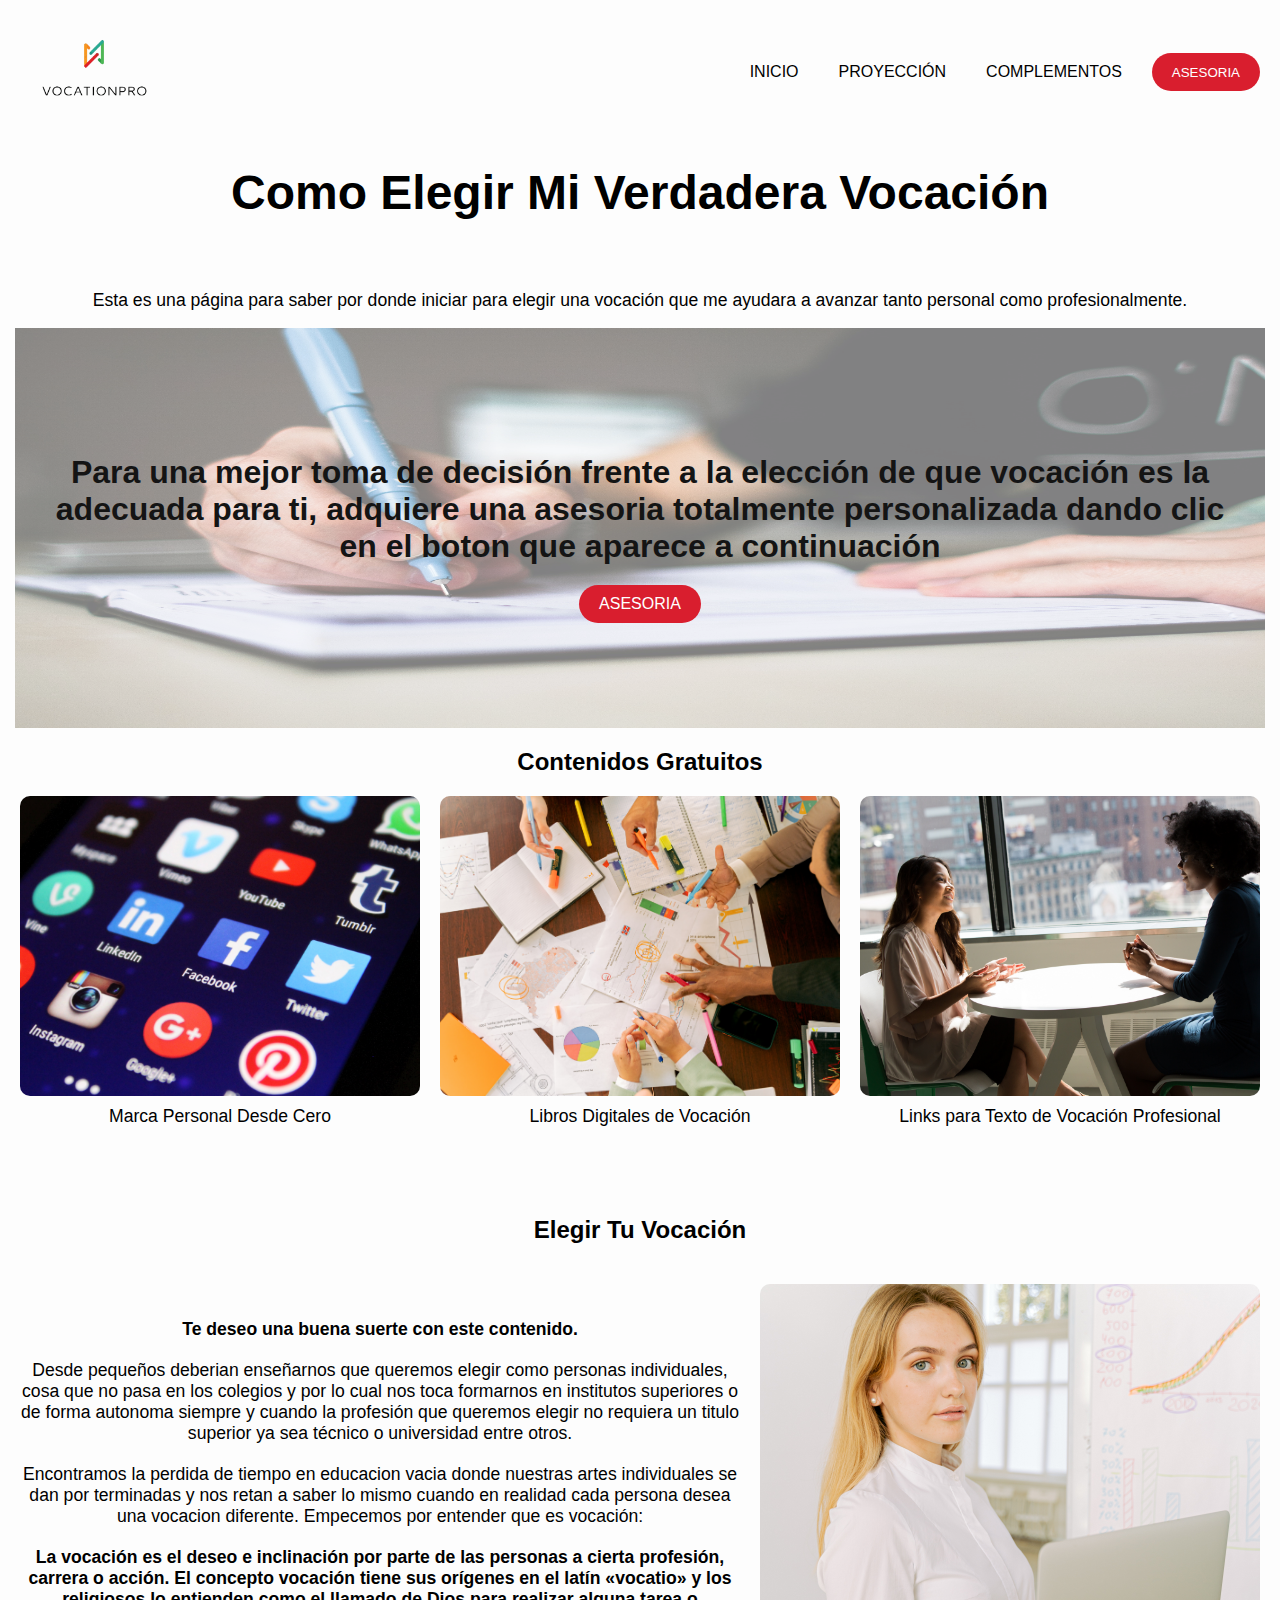
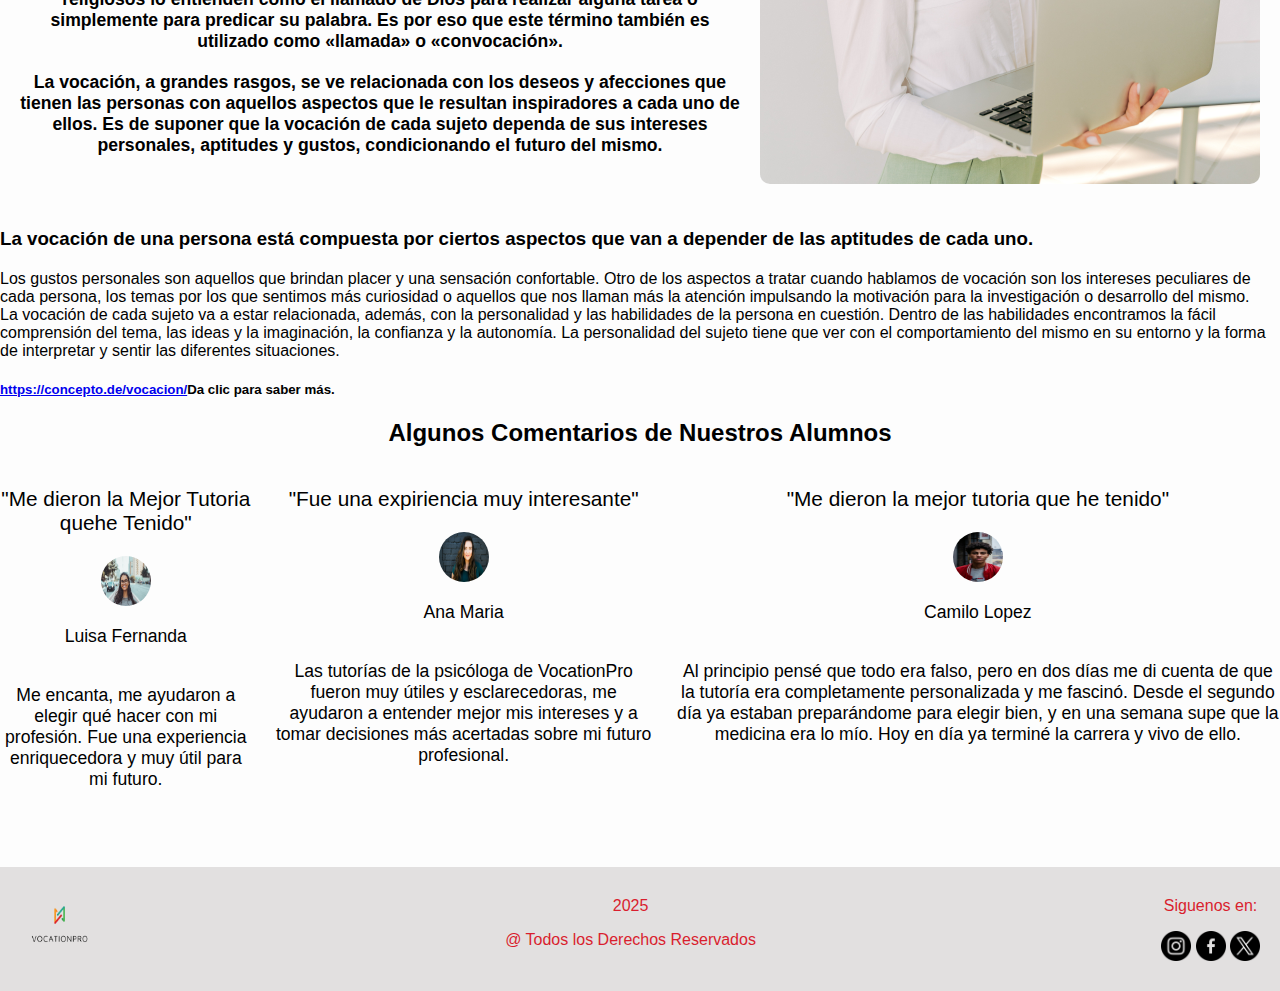
<file: Index.html>
<!DOCTYPE html>
<html lang="es">
<head>
    <meta charset="UTF-8">
    <meta name="viewport" content="width=device-width, initial-scale=1.0">
    <link rel="stylesheet" href="./css/index.css">
    <title>VocationPro</title>
</head>
    <body>
        <header class="menu">
            <img class="logo" src="./imagenes/LOGO (2).png" alt="Error 404, si no vez la imagen algo paso al momento de cargar la página" width="1000" height="400">
                <nav>
                    <a href="Index.html">INICIO</a>
                    <a href="Proyeccion.html">PROYECCIÓN</a>
                    <a href="Complementos.html">COMPLEMENTOS</a>
                    <button><a href="Asesoria.html">ASESORIA</a></button>
                </nav>
        </header>
        <article>
            <h1>Como Elegir Mi Verdadera Vocación</h1>
            <br>
            <p> Esta es una página para saber por donde iniciar para elegir una vocación que me ayudara a avanzar tanto personal como profesionalmente.</p>
                
            <div class="image-container">
                <img src="imagenes/imagen1.jpg" alt="Error 404, si no vez la imagen algo paso al momento de cargar la página" width="1000" height="400">
                <div class="overlay">
                    <p class="overlay-text">Para una mejor toma de decisión frente a la elección de que vocación es la adecuada para ti, adquiere una asesoria totalmente personalizada dando clic en el boton que aparece a continuación</p>
                    <button class="overlay-button">ASESORIA</button>
                </div>
            </div>

            <h2 class="subtitulo">Contenidos Gratuitos</h2>
            <div class="imagenes-direcionadas">
                <div>
                    <img src="imagenes/g4.jpg" alt="Error 404, si no vez la imagen algo paso al momento de cargar la página">
                    <p class="texto-imagen">Marca Personal Desde Cero
                    </p>
                </div>
                <div>
                    <img src="imagenes/g2.jpg" alt="Error 404, si no vez la imagen algo paso al momento de cargar la página">
                    <p class="texto-imagen">Libros Digitales de Vocación
                    </p>
                </div>
                <div>
                    <img src="imagenes/g3.jpg" alt="Error 404, si no vez la imagen algo paso al momento de cargar la página">
                    <p  class="texto-imagen">Links para Texto de Vocación Profesional
                    </p>
                </div>
            </div>

            
                <h2 class="subtitulo">Elegir Tu Vocación</h2>
                <div class="Texto-descriptivo">
                <div>
                    <p class="texto-negrilla">Te deseo una buena suerte con este contenido.
                    </p>
                    <p>Desde pequeños deberian enseñarnos que queremos elegir como personas individuales, cosa que no pasa en los colegios y por lo cual nos toca formarnos en institutos superiores o de forma autonoma siempre y cuando la profesión que queremos
                        elegir no requiera un titulo superior ya sea técnico o universidad entre otros.
                    </p>
                    <p> Encontramos la perdida de tiempo en educacion vacia donde nuestras artes individuales se dan por terminadas y nos retan a saber lo mismo cuando en realidad cada persona desea una vocacion diferente. Empecemos por entender que es vocación:
                    </p>
                    <p class="texto-negrilla" >La vocación es el deseo e inclinación por parte de las personas a cierta profesión, carrera o acción. El concepto vocación tiene sus orígenes en el latín «vocatio» y los religiosos lo entienden como el llamado de Dios para realizar alguna tarea o simplemente para predicar su palabra. Es por eso que este término también es utilizado como «llamada» o «convocación».
                    </p>
    
                    <p class="texto-negrilla" >La vocación, a grandes rasgos, se ve relacionada con los deseos y afecciones que tienen las personas con aquellos aspectos que le resultan inspiradores a cada uno de ellos. Es de suponer que la vocación de cada sujeto dependa de sus intereses personales, aptitudes y gustos, condicionando el futuro del mismo.
                    </p>
    
                </div>
                <div>
                    <img  src="imagenes/g1.jpg" alt="Error 404, si no vez la imagen algo paso al momento de cargar la página">
                </div>
            </div>
                <div>
                    <p>
                        <h3>La vocación de una persona está compuesta por ciertos aspectos que van a depender de las aptitudes de cada uno.
                        </h3>
                    </p>
                    <p>
                        <li>Los gustos personales son aquellos que brindan placer y una sensación confortable. Otro de los aspectos a tratar cuando hablamos de vocación son los intereses peculiares de cada persona, los temas por los que sentimos más curiosidad
                            o aquellos que nos llaman más la atención impulsando la motivación para la investigación o desarrollo del mismo.
                        </li>
                        <li>La vocación de cada sujeto va a estar relacionada, además, con la personalidad y las habilidades de la persona en cuestión. Dentro de las habilidades encontramos la fácil comprensión del tema, las ideas y la imaginación, la confianza
                            y la autonomía. La personalidad del sujeto tiene que ver con el comportamiento del mismo en su entorno y la forma de interpretar y sentir las diferentes situaciones.
                        </li>
                    </p>
                    <p>
                        <h5> <a href="https://concepto.de/vocacion/">https://concepto.de/vocacion/</a>Da clic para saber más.</h5>
                    </p>
                </div>
            
            <h2 class="subtitulo">Algunos Comentarios de Nuestros Alumnos</h2>
            <div class="comentarios-alumnos">
                <div class="mensaje">
                    <p class="subtitulo-comentario">"Me dieron la Mejor Tutoria quehe Tenido"</p>
                    <img class="foto-alumno"  src="imagenes/luisa.jpg" alt="Error 404, si no vez la imagen algo paso al momento de cargar la página">
                    <p class="nombre-persona">Luisa Fernanda</p>
                    <p class="comentario">Me encanta, me ayudaron a elegir qué hacer con mi profesión. Fue una experiencia enriquecedora y muy útil para mi futuro.</p>
                </div>
                <div class="mensaje">
                        <p class="subtitulo-comentario"> "Fue una expiriencia muy interesante"</p>
                        <img  class="foto-alumno" src="imagenes/ana.jpg" alt="Error 404, si no vez la imagen algo paso al momento de cargar la página">
                        <p class="nombre-persona">Ana Maria</p>
                        <p class="comentario">Las tutorías de la psicóloga de VocationPro fueron muy útiles y esclarecedoras, me ayudaron a entender mejor mis intereses y a tomar decisiones más acertadas sobre mi futuro profesional.</p>
                </div>
                <div class="mensaje">
                    <p class="subtitulo-comentario"> "Me dieron la mejor tutoria que he tenido"</p>
                    <img  class="foto-alumno" src="imagenes/chico.jpg" alt="Error 404, si no vez la imagen algo paso al momento de cargar la página">
                    <p class="nombre-persona">Camilo Lopez</p>
                    <p class="comentario">Al principio pensé que todo era falso, pero en dos días me di cuenta de que la tutoría era completamente personalizada y me fascinó. Desde el segundo día ya estaban preparándome para elegir bien, y en una semana supe que la medicina era lo mío. Hoy en día ya terminé la carrera y vivo de ello.</p>
                </div>
            </div>       
        </article>
        
        <footer>
            <div class="division-footer">
                <div >
                    <img class="logo-piepagina" src="./imagenes/LOGO (2).png" alt="Error 404, si no vez la imagen algo paso al momento de cargar la página" width="1000" height="400">
                </div>
                <div>
                    <p class="texto-footer">2025</p>
                    <p class="texto-footer">@ Todos los Derechos Reservados</p>
                </div>
                <div >
                    <p class="texto-footer">Siguenos en:</p>
                    <img  class="Redes-sociales" src="imagenes/instagram.png" alt="Error 404, si no vez la imagen algo paso al momento de cargar la página">
                    <a href="https://www.instagram.com/"></a>
                    <img class="Redes-sociales" src="imagenes/facebook.png" alt="Error 404, si no vez la imagen algo paso al momento de cargar la página">
                    <a href="https://www.facebook.com/?locale=es_LA"></a>
                    <img  class="Redes-sociales" src="imagenes/x.png" alt="Error 404, si no vez la imagen algo paso al momento de cargar la página">
                    <a href="Chttps://www.x.com/"></a>
                </div>
            </div>
        </footer>

    </body>

</html>
</file>
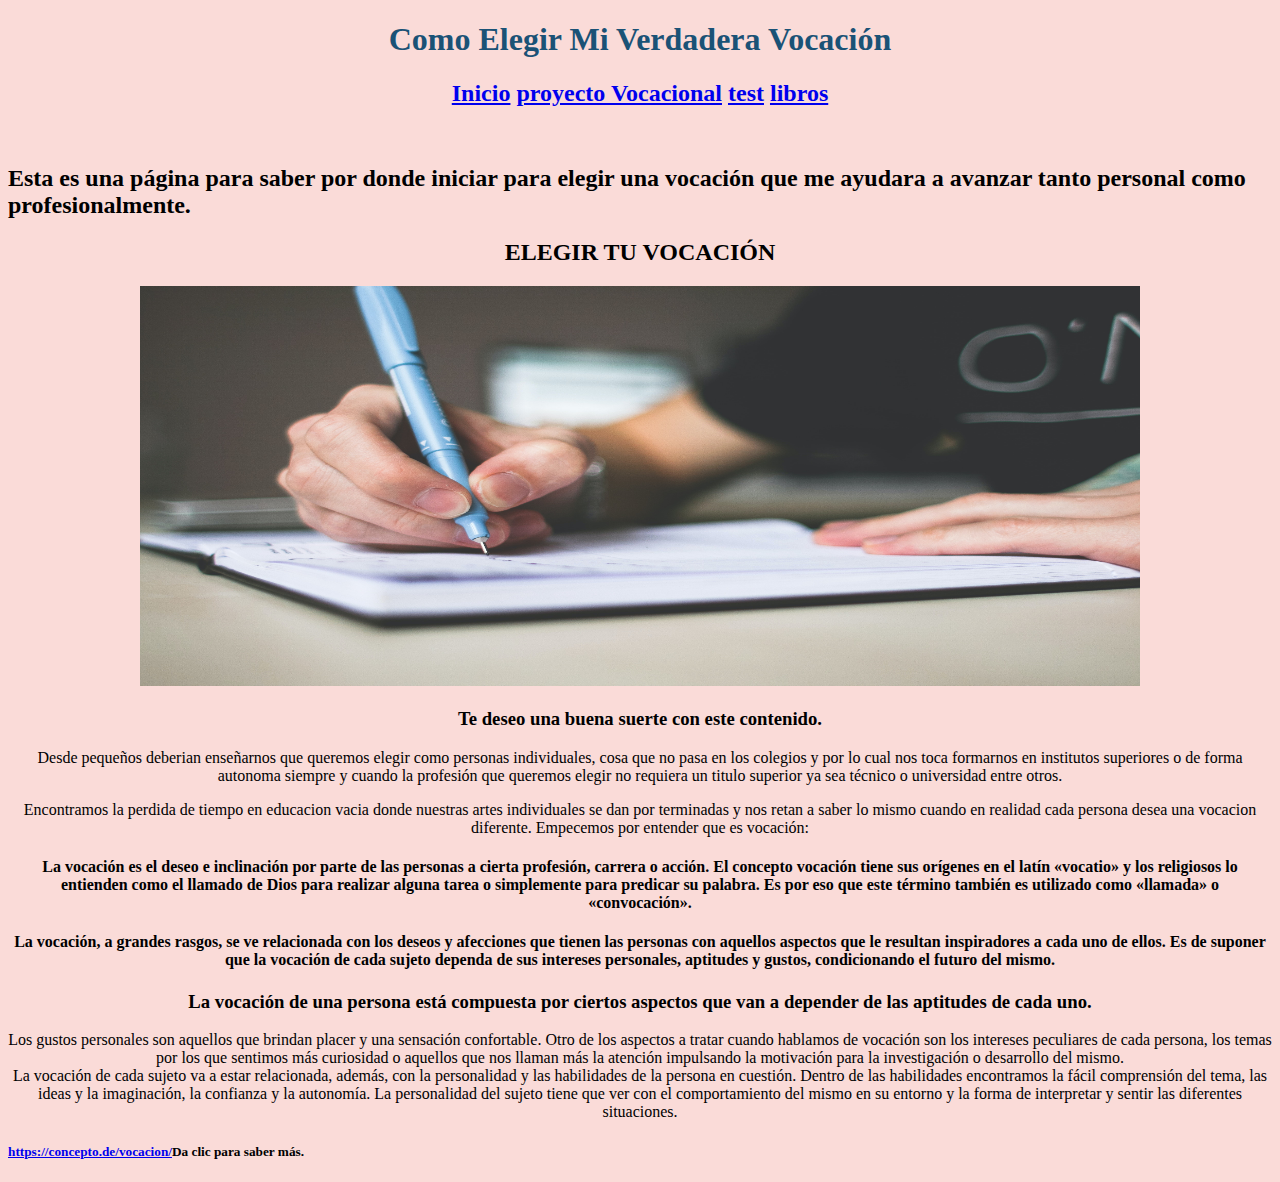
<file: COMO ELEGIR MI VERDADERA VOCACIÓN.html>
<!DOCTYPE html>
<html lang="es">

<head>
    <title>Como Elegir Mi Verdadera Vocación</title>
    <meta charset="UTF-8">
    <link rel</head>

    <body bgcolor="#FADBD8">
        <header>
            <center>
                <h1>
                    <font color="#1A5276">Como Elegir Mi Verdadera Vocación</center>
            </font>
            </h1>
        </header>
        <center>
            <h2>
                <nav>
                    <a href="COMO ELEGIR MI VERDADERA VOCACIÓN.html">Inicio</a>
                    <a href="proyecto vocacional.html">proyecto Vocacional</a>
                    <a href="test.html">test</a>
                    <a href="libros.html">libros</a>
                </nav>
            </h2>
        </center>
        <section>
            <br>
            <h2> Esta es una página para saber por donde iniciar para elegir una vocación que me ayudara a avanzar tanto personal como profesionalmente.</h2>

            <article>
                <center>
                    <h2>ELEGIR TU VOCACIÓN</h2>
                </center>
                <center><img src="imagenes/imagen1.jpg" alt="Error 404, si no vez la imagen algo paso al momento de cargar la página" width="1000" height="400"></center>
                <center>
                    <p>
                        <h3>Te deseo una buena suerte con este contenido.</h3>
                    </p>
                    <p>Desde pequeños deberian enseñarnos que queremos elegir como personas individuales, cosa que no pasa en los colegios y por lo cual nos toca formarnos en institutos superiores o de forma autonoma siempre y cuando la profesión que queremos
                        elegir no requiera un titulo superior ya sea técnico o universidad entre otros.
                    </p>
                    <p> Encontramos la perdida de tiempo en educacion vacia donde nuestras artes individuales se dan por terminadas y nos retan a saber lo mismo cuando en realidad cada persona desea una vocacion diferente. Empecemos por entender que es vocación:
                    </p>
                    <p>
                        <h4>La vocación es el deseo e inclinación por parte de las personas a cierta profesión, carrera o acción. El concepto vocación tiene sus orígenes en el latín «vocatio» y los religiosos lo entienden como el llamado de Dios para realizar
                            alguna tarea o simplemente para predicar su palabra. Es por eso que este término también es utilizado como «llamada» o «convocación».
                        </h4>
                    </p>

                    <p>
                        <h4>La vocación, a grandes rasgos, se ve relacionada con los deseos y afecciones que tienen las personas con aquellos aspectos que le resultan inspiradores a cada uno de ellos. Es de suponer que la vocación de cada sujeto dependa de
                            sus intereses personales, aptitudes y gustos, condicionando el futuro del mismo.
                        </h4>
                    </p>

                    <p>
                        <h3>La vocación de una persona está compuesta por ciertos aspectos que van a depender de las aptitudes de cada uno.
                        </h3>
                    </p>
                    <p>
                        <li>Los gustos personales son aquellos que brindan placer y una sensación confortable. Otro de los aspectos a tratar cuando hablamos de vocación son los intereses peculiares de cada persona, los temas por los que sentimos más curiosidad
                            o aquellos que nos llaman más la atención impulsando la motivación para la investigación o desarrollo del mismo.
                        </li>
                        <li>La vocación de cada sujeto va a estar relacionada, además, con la personalidad y las habilidades de la persona en cuestión. Dentro de las habilidades encontramos la fácil comprensión del tema, las ideas y la imaginación, la confianza
                            y la autonomía. La personalidad del sujeto tiene que ver con el comportamiento del mismo en su entorno y la forma de interpretar y sentir las diferentes situaciones.
                        </li>
                    </p>
            </article>
            <p>
                <h5> <a href="https://concepto.de/vocacion/">https://concepto.de/vocacion/</a>Da clic para saber más.</h5>
            </p>
            </center>

    </body>

</html>
</file>
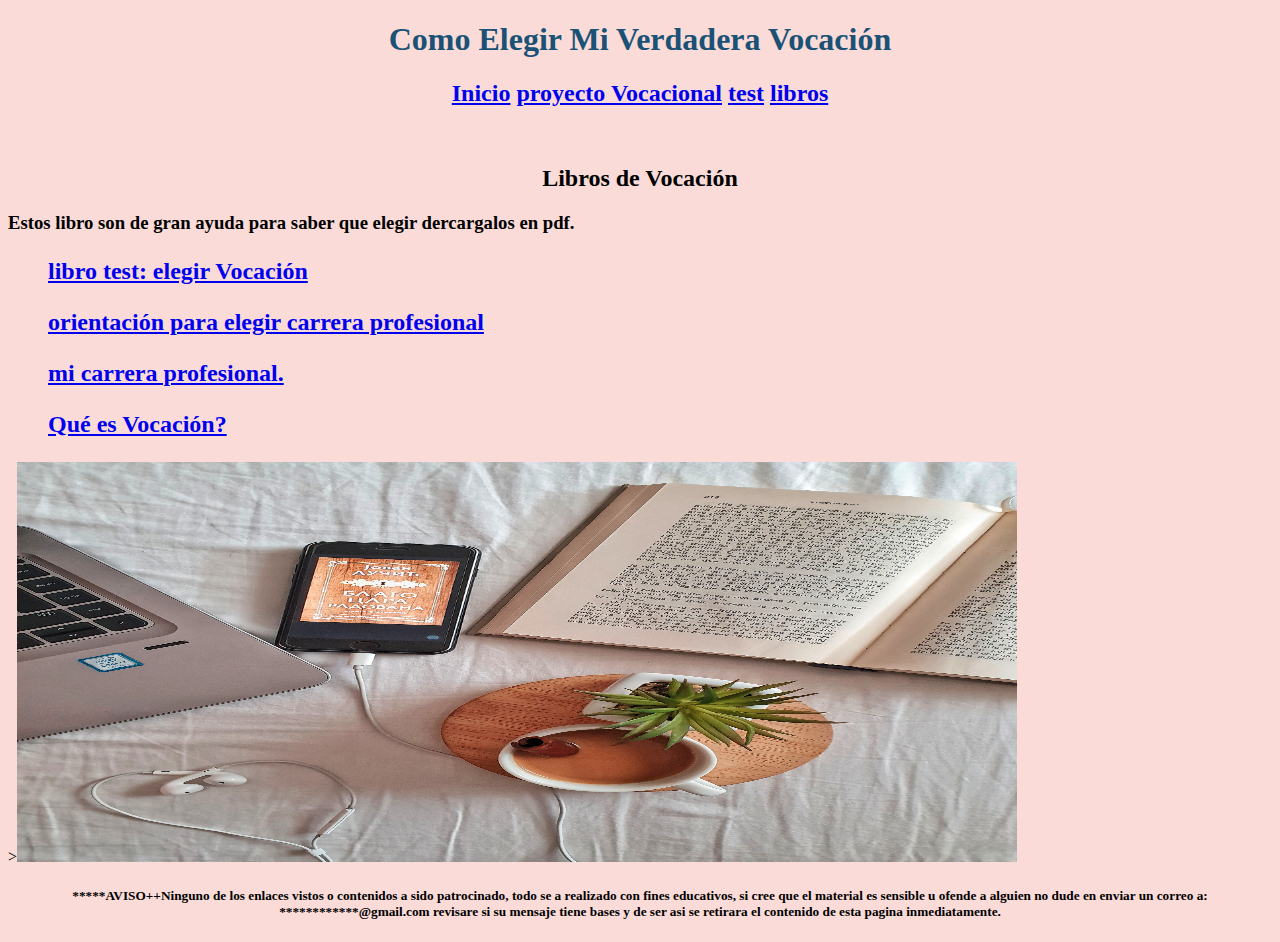
<file: libros.html>
<!DOCTYPE html>
<html lang="es">

<head>
    <title>Como Elegir Mi Verdadera Vocación</title>
    <meta charset="UTF-8">
    <meta name="title" content="Como Elegir Mi Verdadera Vocación">
    <meta name="description" content="Esta es una página para saber por donde iniciar para elegir una vocación que me ayudara a avanzar tanto personal como profesionalmente.">
</head>

<body bgcolor="#FADBD8">
    <header>
        <center>
            <h1>
                <font color="#1A5276">Como Elegir Mi Verdadera Vocación</font>
            </h1>
        </center>
    </header>
    <center>
        <h2>
            <nav>
                <a href="COMO ELEGIR MI VERDADERA VOCACIÓN.html">Inicio</a>
                <a href="proyecto vocacional.html">proyecto Vocacional</a>
                <a href="test.html">test</a>
                <a href="libros.html">libros</a>
            </nav>
        </h2>
    </center>
    <section>
        <br>
        <center>
            <h2> Libros de Vocación </h2>
        </center>
        <h3>Estos libro son de gran ayuda para saber que elegir dercargalos en pdf.</h3>
        <h2>
            <ol>
                <a href="https://www.ucentral.edu.co/sites/default/files/inline-files/2015_cartilla_orientacion_sed_001.pdf">libro test: elegir Vocación</a> </ol>
            <ol>
                <a href="https://www.ensj.edu.mx/wp-content/uploads/2017/09/La-orientaci%C3%B3n-vocacional-para-la-elecci%C3%B3n.pdf">orientación para elegir carrera profesional </a> </ol>
            <ol>
                <a href="https://www.ensj.edu.mx/wp-content/uploads/2017/09/La-orientaci%C3%B3n-vocacional-para-la-elecci%C3%B3n.pdf"> mi carrera profesional.</a> </ol>
            <ol>
                <a href="https://www.colibri.udelar.edu.uy/jspui/bitstream/20.500.12008/25504/1/TS_CampotElolaMaria.pdf"> Qué es Vocación? </a> </ol>
        </h2>
        ><img src="imagenes/leer.jpg" alt="Error 404, si no vez la imagen algo paso al momento de cargar la página" width="1000" height="400"></center>
        <footer>
            <center>
                <h5>*****AVISO++Ninguno de los enlaces vistos o contenidos a sido patrocinado, todo se a realizado con fines educativos, si cree que el material es sensible u ofende a alguien no dude en enviar un correo a: ************@gmail.com revisare
                    si su mensaje tiene bases y de ser asi se retirara el contenido de esta pagina inmediatamente.</h5>
            </center>
        </footer>
</body>

</html>
</file>
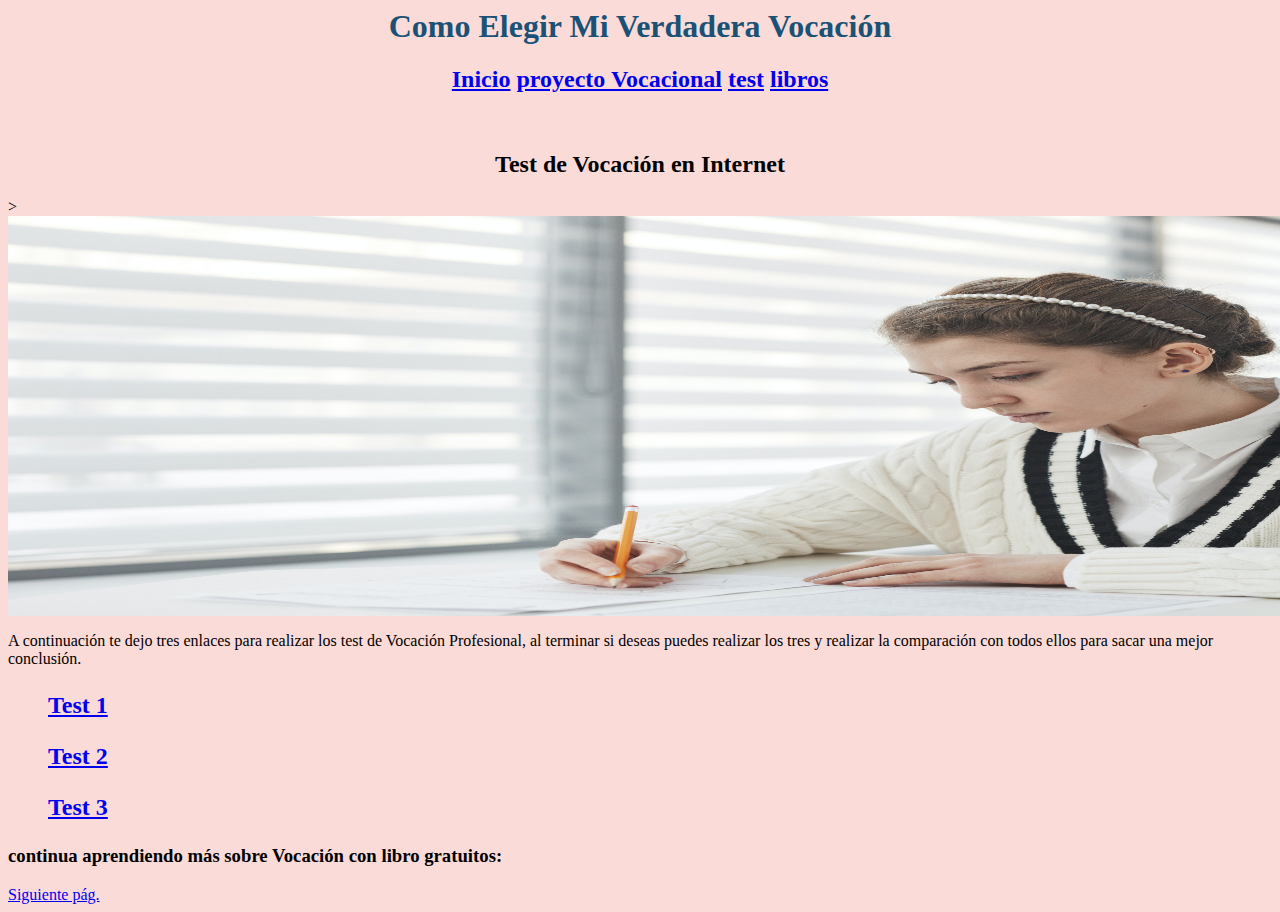
<file: test.html>
<DOCTYPE html>
    <html lang="es">

    <head>
        <title>Como Elegir Mi Verdadera Vocación</title>
        <meta charset="UTF-8">
        <meta name="title" content="Como Elegir Mi Verdadera Vocación">
        <meta name="description" content="Esta es una página para saber por donde iniciar para elegir una vocación que me ayudara a avanzar tanto personal como profesionalmente.">
    </head>

    <body bgcolor="#FADBD8">
        <header>
            <center>
                <h1>
                    <font color="#1A5276">Como Elegir Mi Verdadera Vocación</font>
                </h1>
            </center>
        </header>
        <center>
            <h2>
                <nav>
                    <a href="COMO ELEGIR MI VERDADERA VOCACIÓN.html">Inicio</a>
                    <a href="proyecto vocacional.html">proyecto Vocacional</a>
                    <a href="test.html">test</a>
                    <a href="libros.html">libros</a>
                </nav>
            </h2>
        </center>
        <br>
        <center>
            <h2> Test de Vocación en Internet</h2>
        </center>
        ><img src="imagenes/test.jpg" alt="Error 404, si no vez la imagen algo paso al momento de cargar la página" width="1700" height="400"></center>

        <article>
            <p>A continuación te dejo tres enlaces para realizar los test de Vocación Profesional, al terminar si deseas puedes realizar los tres y realizar la comparación con todos ellos para sacar una mejor conclusión.</p>
            <h2>
                <ol><a href="https://www.hacertest.com/personalidad/vocacional/">Test 1 </a></ol>
                <ol><a href="https://www.psicologia-online.com/test-de-orientacion-vocacional-4279.html">Test 2</a></ol>
                <ol><a href="https://www.cursosycarreras.com.ve/test_vocacional_orientacion_vocacional.php">Test 3</a></ol>
            </h2>

            <h3>continua aprendiendo más sobre Vocación con libro gratuitos:</h3>
            <a href="libros.html">Siguiente pág.</a>
        </article>
    </body>

    </html>
</file>
<file: css/index.css>
body{
    background-color: #fdfdfd;
    font-family: bold, sans-serif;
    margin: 0;
    padding: 0;

}

/**********************Menu completo**********************/
header {
    display: flex;
    align-items: center;
    justify-content: space-between;
    padding: 10px 20px;
}

header img.logo {
    width: 150px;
    height: auto;
}

nav {
    display: flex;
    gap: 20px;
}

nav a, nav button a {
    color: black;
    text-decoration: none;
    padding: 10px;
}

nav button {
    background-color: #D91E2E;
    border: none;
    padding: 10px;
    cursor: pointer;
    border-radius: 50px;
}

nav button a {
    color: white;
    text-decoration: none;
}

h1 {
    text-align: center;
    margin-top: 20px;
    font-size: 3em;
}

p{
    text-align: center;
    font-size: 1.1em;
    margin-top: 20px;
}

/**********************subtitulos de toda la pagina**********************/

.subtitulo{
    text-align: center;
    font-size: 1.5em;
    margin-top: 20px;
    font-family: bold, sans-serif;
}

/****contenedor imagen1***/
.image-container {
    position: relative;
    width: 1250px;
    height: 400px;
    margin: 0 auto;
}

.image-container img {
    width: 100%;
    height: 100%;
}

.overlay {
    position: absolute;
    top: 0;
    left: 0;
    width: 100%;
    height: 100%;
    display: flex;
    flex-direction: column;
    align-items: center;
    justify-content: center;
    color: rgb(20, 20, 20);
    background-color: rgba(252, 251, 251, 0.397); 
    padding: 20px;
    box-sizing: border-box; 

}

.overlay-text {
    font-size: 2em;
    margin-bottom: 20px;
    text-align: center;
    font-weight: bold;
}

.overlay-button {
    background-color: #D91E2E;
    border: none;
    padding: 10px 20px;
    cursor: pointer;
    color: white;
    font-size: 1em;
    border-radius: 50px;
}

/****imagenes de direccion***/

.imagenes-direcionadas{
    display:flex;
    gap: 20px;
    justify-content: center;
    align-items: flex-start;
}

.imagenes-direcionadas div {
    display: flex;
    flex-direction: column;
    align-items: center;
    height: 400px;
}

.imagenes-direcionadas img {
    width: 400px;
    height: 300px;
    border-radius: 10px;
    object-fit: cover;
}

.texto-imagen {
    text-align: center;
    margin-top: 10px;
    font-family: bold, sans-serif;
    border-radius: 10px;
}

/****descripcion corta***/
.Texto-descriptivo {
    display: flex;
    justify-content: space-between;
    align-items: center;
    gap: 20px;
    padding:20px;

}

.Texto-descriptivo img {
    width: 500px;
    height: 500px;
    border-radius: 10px;
    object-fit: cover;
}
.texto-negrilla {
    font-weight: bold;

}

/****Comentario de Alumnos***/

.comentarios-alumnos{
    display:flex;
    gap: 20px;
    justify-content: center;
    align-items: flex-start;

}
.comentarios-alumnos div {
    display: flex;
    flex-direction: column;
    align-items: center;
    height: 400px;
}

.subtitulo-comentario{
    
    font-size: 1.3em;
    font-family: bold, sans-serif;
}
.nombre-persona{
    font-size: 1.1em;
}
.foto-alumno{
    height: 50px;
    width: 50px;    
    border-radius: 50%;

}

/****Pie de Pagina*****/

footer {
    background-color: #e2e0e0;
    color: white;
}

.division-footer {
    display: flex;
    justify-content: space-between;
    gap: 50px;
    padding:20px;
    
}

.texto-footer {
    color:#D91E2E;
    margin-top: 10px;
    font-family: bold, sans-serif;
    font-size: 1em;
}

.logo-piepagina{
    height: 80px;
    width: 80px;
}
.direccion-footer{
    display: flex;
}

.Redes-sociales {
    height: 30px;
    width: 30px;
}
</file>
